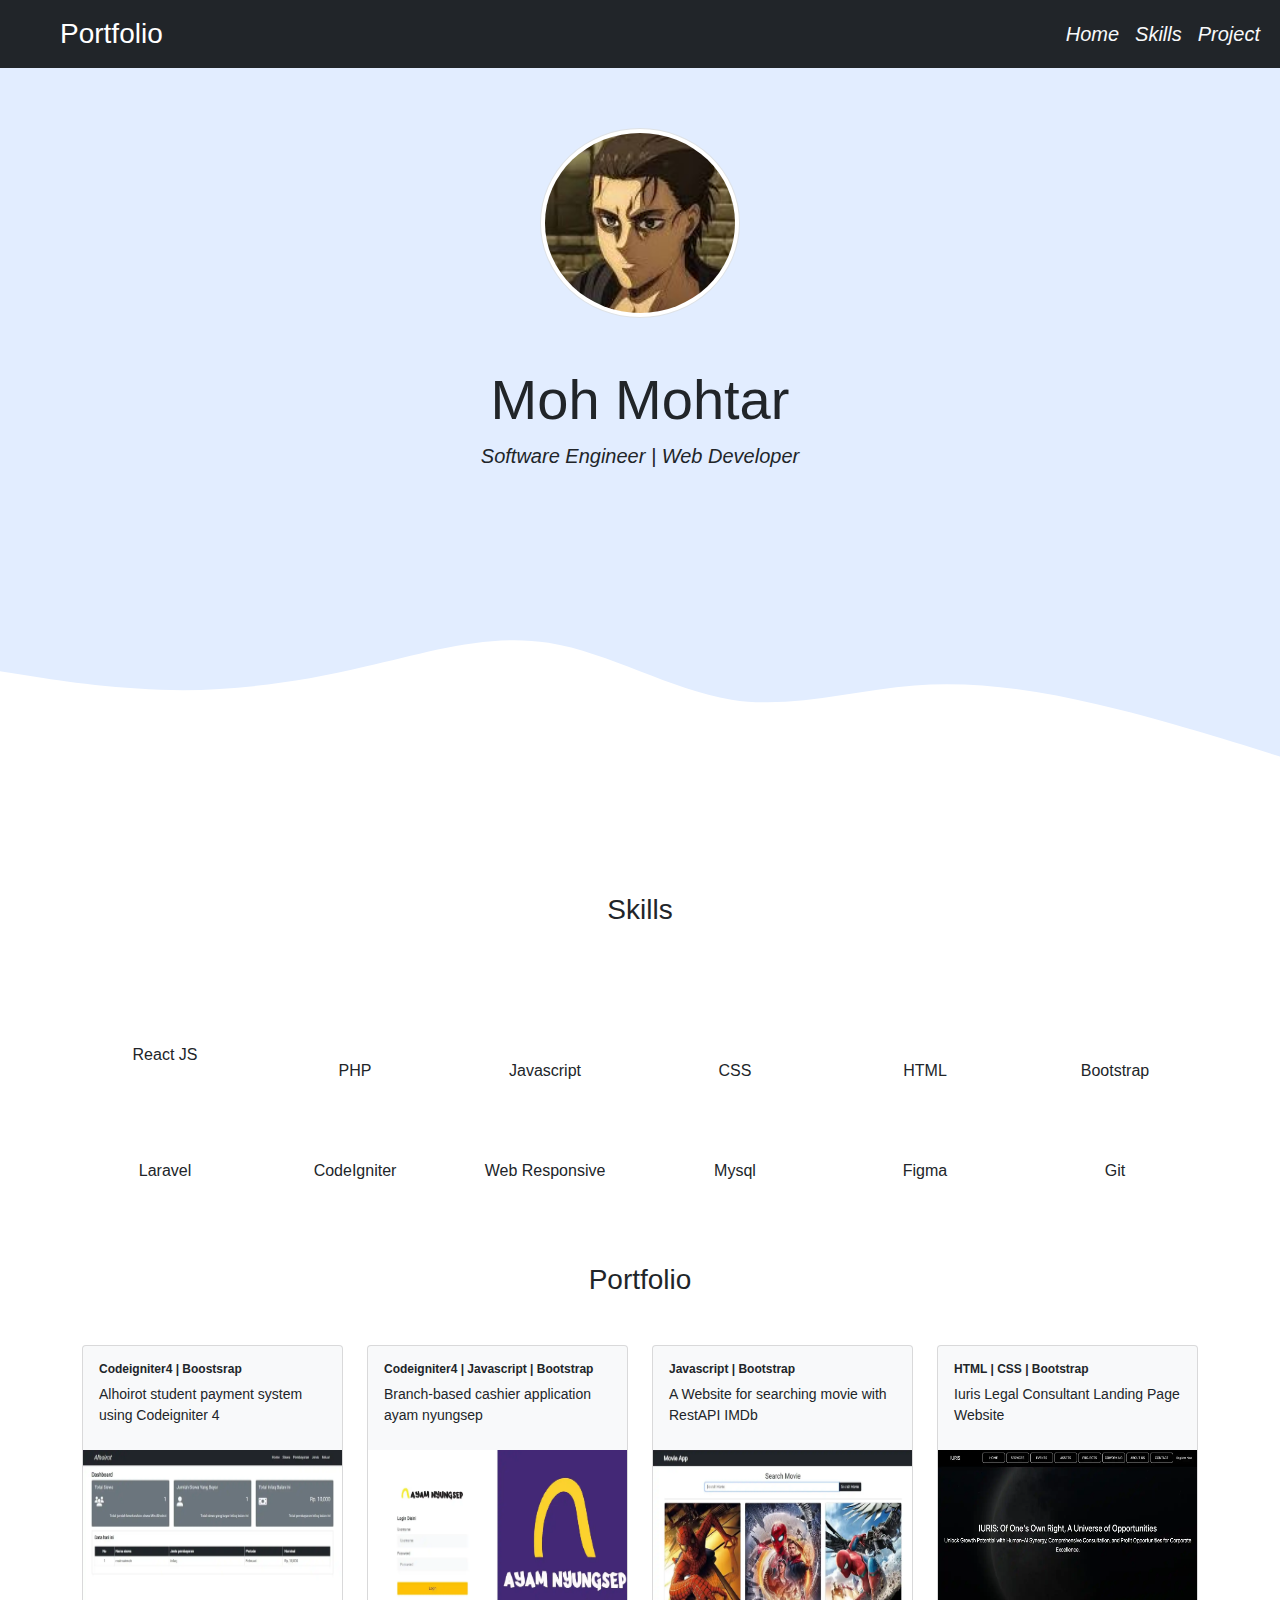
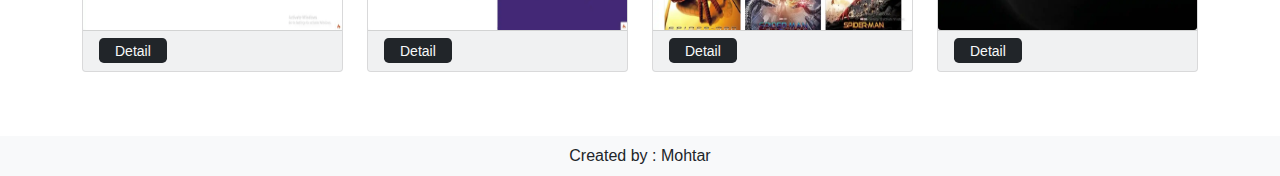
<file: index.html>
<!DOCTYPE html>
<html lang="en">
  <head>
    <!-- Required meta tags -->
    <meta 
      name="Portfolio" 
      content="Portofolio tersebut mencakup berbagai proyek yang telah saya kerjakan 
               secara mandiri di waktu luang saya.">
    <meta charset="utf-8" />
    <meta name="viewport" content="width=device-width, initial-scale=1" >

    <!-- Bootstrap CSS -->
    
    <link rel="stylesheet" href="https://cdnjs.cloudflare.com/ajax/libs/font-awesome/6.5.1/css/all.min.css" integrity="sha512-DTOQO9RWCH3ppGqcWaEA1BIZOC6xxalwEsw9c2QQeAIftl+Vegovlnee1c9QX4TctnWMn13TZye+giMm8e2LwA==" crossorigin="anonymous" referrerpolicy="no-referrer" />
    <link href="assets/bootstrap.min.css" rel="stylesheet" />
    <link rel="stylesheet" href="style.css" />
    <title>My Portfolio</title>
  </head>
  <body id="home">
    <!-- navbar -->
    <nav class="navbar navbar-expand-lg navbar-dark bg-dark fixed-top">
      <div class="container-fluid">
        <a class="navbar-brand" href="#home"><b class="text-navbar ms-lg-5 fs-3 fw-lighter">Portfolio</b></a>
        <button class="navbar-toggler" type="button" data-bs-toggle="collapse" data-bs-target="#navbarNavDropdown" aria-controls="navbarNavDropdown" aria-expanded="false" aria-label="Toggle navigation">
          <span class="navbar-toggler-icon"></span>
        </button>
        <div class="collapse navbar-collapse" id="navbarNavDropdown">
          <ul class="navbar-nav ms-auto fs-5 fw-light fst-italic">
            <li class="nav-item">
              <a class="nav-link text-light" aria-current="page" href="#home">Home</a>
            </li>
            <li class="nav-item">
              <a class="nav-link text-light" href="#skill">Skills</a>
            </li>
            <li class="nav-item">
              <a class="nav-link text-light" href="#project">Project</a>
            </li>
          </ul>
        </div>
      </div>
    </nav>
    <!-- akhir navbar -->
    <!-- jumbotron -->
    <section class="jumbotron text-center" id="home">
      <img src="profile/profile.JPG"  alt="Foto Profile Portfolio" width="200" class="rounded-circle img-thumbnail mt-5">
      <h2 class="display-4 fw-lighter mt-5">Moh Mohtar</h2>
      <p class="lead fst-italic">Software Engineer | Web Developer</p>
      <div class="d-flex flex-row justify-content-center">
        <a href="https://github.com/mhmohtar/" aria-label="github">
          <i class="fa-brands fa-github fs-3 text-dark"></i>
        </a>
        <a href="https://www.linkedin.com/in/mhmohtar/" aria-label="linkedin">
          <i class="fa-brands fa-linkedin px-3 fs-3 text-dark"></i>
        </a>
      </div>
      <svg xmlns="http://www.w3.org/2000/svg" viewBox="0 0 1440 320">
        <path
          fill="#ffff"
          fill-opacity="1"
          d="M0,160L34.3,165.3C68.6,171,137,181,206,181.3C274.3,181,343,171,411,154.7C480,139,549,117,617,128C685.7,139,754,181,823,192C891.4,203,960,181,1029,176C1097.1,171,1166,181,1234,197.3C1302.9,213,1371,235,1406,245.3L1440,256L1440,320L1405.7,320C1371.4,320,1303,320,1234,320C1165.7,320,1097,320,1029,320C960,320,891,320,823,320C754.3,320,686,320,617,320C548.6,320,480,320,411,320C342.9,320,274,320,206,320C137.1,320,69,320,34,320L0,320Z"
        ></path>
      </svg>
    </section>
    <!-- akhir jumbotron -->
    <!-- About Us -->
    <!-- <section id="about">
      <div class="container">
        <div class="row text-center mb-3">
          <div class="col">
            <h3>About Me</h3>
          </div>
        </div>
        <div class="row justify-content-center fs-5 text-center">
          <div class="col-md-4">
            <p>Lorem ipsum dolor sit amet consectetur adipisicing elit. Qui delectus dolor mollitia corrupti soluta distinctio repellendus molestias eveniet itaque illo.</p>
          </div>
          <div class="col-md-4">
            <p>Lorem ipsum dolor sit amet consectetur adipisicing elit. Assumenda voluptas, saepe ipsam eligendi fuga ex debitis sint ea natus accusamus maiores eveniet tempore inventore quasi.</p>
          </div>
        </div>
      </div>
    </section> -->
    <!-- Akhir About Us -->

    <!-- start skill -->
    <section class="skill" id="skill">
      <div class="container">
        <div class="row">
          <h3 class="text-center">Skills</h3>
        </div>
        <div class="row mt-5">
            <div class="col-lg-2 col-md-4 col-sm-6 col-xs-6 text-center">
              <i class="fa-brands fa-react fs-1 mt-3"></i><br>
              <label for="">React JS</label>
            </div>
            <div class="col-lg-2 col-md-4 col-sm-6 col-xs-6 mt-3 text-center">
              <i class="fa-brands fa-php fs-1"></i><br>
              <label for="">PHP</label>
            </div>
            <div class="col-lg-2 col-md-4 col-sm-6 col-xs-6 mt-3 text-center">
              <i class="fa-brands fa-js fs-1"></i><br>
              <label for="">Javascript</label>
            </div>
            <div class="col-lg-2 col-md-4 col-sm-6 col-xs-6 mt-3 text-center">
              <i class="fa-brands fa-css3 fs-1"></i><br>
              <label for="">CSS</label>
            </div>
            <div class="col-lg-2 col-md-4 col-sm-6 col-xs-6 mt-3 text-center">
              <i class="fa-brands fa-html5 fs-1"></i><br>
              <label for="">HTML</label>
            </div>
            <div class="col-lg-2 col-md-4 col-sm-6 col-xs-6 mt-3 text-center">
              <i class="fa-brands fa-bootstrap fs-1"></i><br>
              <label for="">Bootstrap</label>
            </div>
            <div class="col-lg-2 col-md-4 col-sm-6 col-xs-6 mt-3 text-center">
              <i class="fa-brands fa-laravel fs-1"></i><br>
              <label for="">Laravel</label>
            </div>
            <div class="col-lg-2 col-md-4 col-sm-6 col-xs-6 mt-3 text-center">
              <i class="fa-solid fa-code fs-1"></i><br>
              <label for="">CodeIgniter</label>
            </div>
            <div class="col-lg-2 col-md-4 col-sm-6 col-xs-6 mt-3 text-center">
              <i class="fa-solid fa-desktop fs-1"></i><br>
              <label for="">Web Responsive</label>
            </div>
            <div class="col-lg-2 col-md-4 col-sm-6 col-xs-6 mt-3 text-center">
              <i class="fa-solid fa-database fs-1"></i><br>
              <label for="">Mysql</label>
            </div>
            <div class="col-lg-2 col-md-4 col-sm-6 col-xs-6 mt-3 text-center">
              <i class="fa-brands fa-figma fs-1"></i><br>
              <label for="">Figma</label>
            </div>
            <div class="col-lg-2 col-md-4 col-sm-6 col-xs-6 mt-3 text-center">
              <i class="fa-brands fa-github fs-1"></i><br>
              <label for="">Git</label>
            </div>
        </div>
      </div>
    </section>
    <!-- end  skill -->

    <!-- Project -->
    <section id="project" class="mb-5">
      <div class="container">
        <div class="row text-center">
          <div class="col">
            <h3 class="mb-5">Portfolio</h3>
          </div>
        </div>
        <div class="row">
          <div class="col-lg-3 col-md-4 col-sm-6 col-12 mb-3">
            <div class="card bg-light">
              <div class="card-body">
                <h2 class="small title">Codeigniter4 | Boostsrap</h2>
                <p class="card-title title-project">Alhoirot student payment system using Codeigniter 4</p>
                <!-- <p class="card-text"><small class="text-muted">Last updated 3 mins ago</small></p> -->
              </div>
              <img src="img-project/project1.webp" class="card-img-bottom" alt="...">
              <div class="card-footer">
                <span class="bg-dark text-white rounded-3 px-3 py-1">
                  <a href="view/detail_pembayaran.html" class="text-light text-decoration-none detail">Detail</a></span>
              </div>
            </div>
          </div>
          <div class="col-lg-3 col-md-4 col-sm-6 col-12 mb-3">
            <div class="card bg-light">
              <div class="card-body">
                <h2 class="small title">Codeigniter4 | Javascript | Bootstrap </h2>
                <p class="card-title title-project">Branch-based cashier application ayam nyungsep</p>
                <!-- <p class="card-text"><small class="text-muted">Last updated 3 mins ago</small></p> -->
              </div>
              <img src="img-project/project2.webp" class="card-img-bottom" alt="...">
              <div class="card-footer">
                <span class="bg-dark text-light rounded-3 px-3 py-1">
                  <a href="view/detail_nyupsep.html" class="text-light text-decoration-none detail">Detail</a></span>
              </div>
            </div>
          </div>
          <div class="col-lg-3 col-md-4 col-sm-6 col-12 mb-3">
            <div class="card bg-light">
              <div class="card-body">
                <h2 class="small title">Javascript | Bootstrap</h2>
                <p class="card-title title-project">A Website for searching movie with RestAPI IMDb</p>
                <!-- <p class="card-text"><small class="text-muted">Last updated 3 mins ago</small></p> -->
              </div>
              <img src="img-project/project3.webp" class="card-img-bottom" alt="...">
              <div class="card-footer">
                <span class="bg-dark text-white rounded-3 px-3 py-1">
                  <a href="view/detail_film.html" class="text-light text-decoration-none detail">Detail</a>
                </span>
              </div>
            </div>
          </div>
          <div class="col-lg-3 col-md-4 col-sm-6 col-12 mb-3">
            <div class="card bg-light">
              <div class="card-body">
                <h2 class="small title">HTML | CSS | Bootstrap</h2>
                <p class="card-title title-project">Iuris Legal Consultant Landing Page Website</p>
                <!-- <p class="card-text"><small class="text-muted">Last updated 3 mins ago</small></p> -->
              </div>
              <img src="img-project/project4.webp" class="card-img-bottom" alt="...">
              <div class="card-footer">
                <span class="bg-dark text-white rounded-3 px-3 py-1">
                  <a href="view/detail_iuris.html" class="text-light text-decoration-none detail">Detail</a>
                </span>
              </div>
            </div>
          </div>
          
        </div>
      </div>
      
    </section>
   
    <!-- footer -->
    <nav class="navbar navbar-light bg-light">
      <div class="container-fluid justify-content-center">
        <a class="text-center text-decoration-none text-dark" href="#">Created by : Mohtar</a>
      </div>
    </nav>
    <!-- akhir footer -->
    <script src="assets/bundle.min.js"></script>
  </body>
</html>
</file>
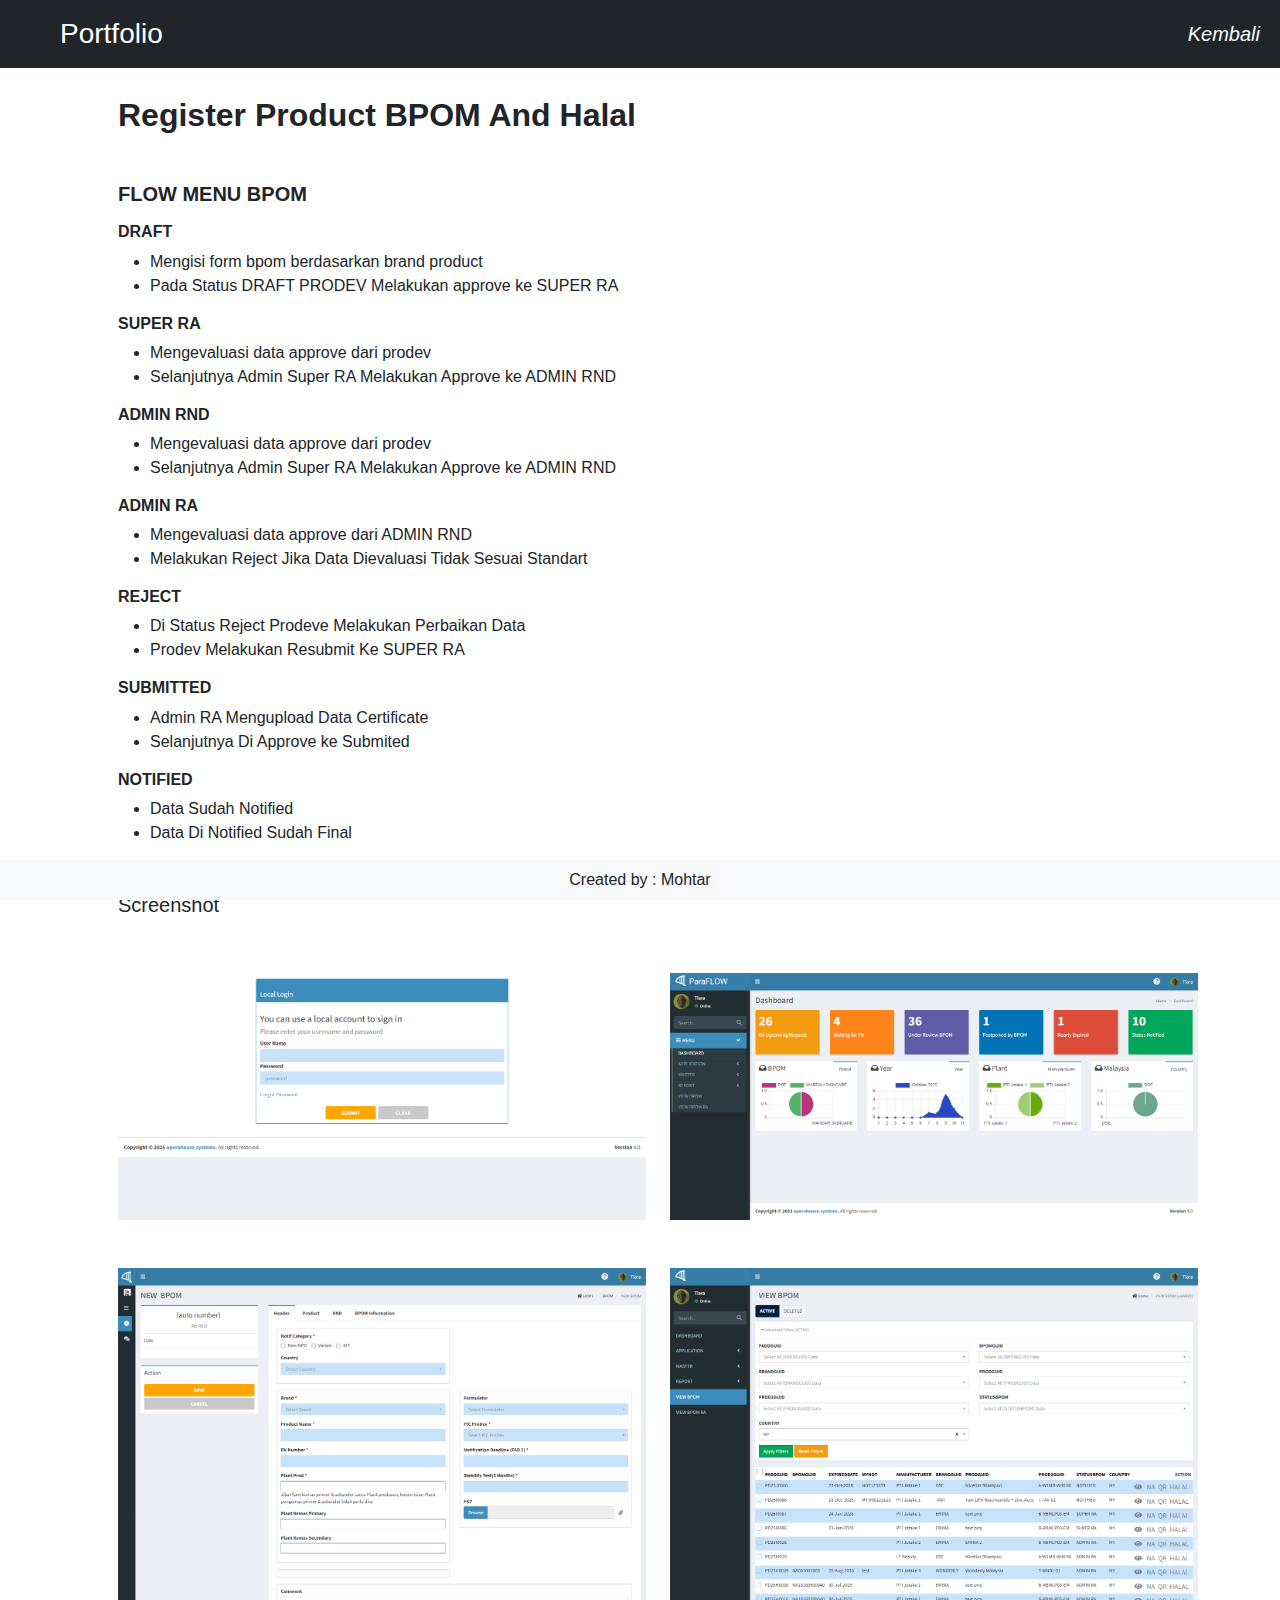
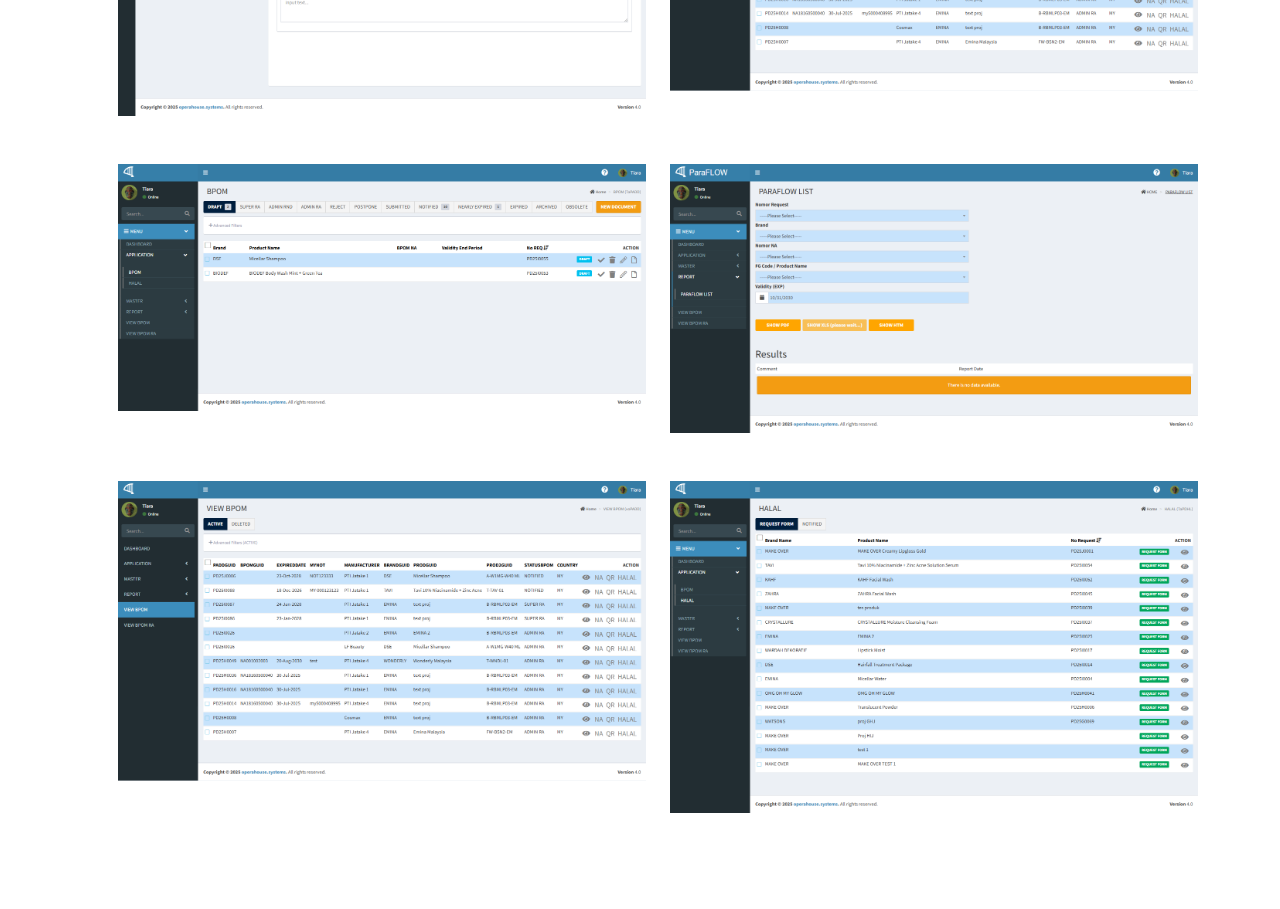
<file: view/detail_bpom.html>
<!doctype html>
<html lang="en">
  <head>
    <!-- Required meta tags -->
    <meta charset="utf-8" />
    <meta name="viewport" content="width=device-width, initial-scale=1" />

    <!-- Bootstrap CSS -->
    <link rel="stylesheet" href="https://cdnjs.cloudflare.com/ajax/libs/font-awesome/6.5.1/css/all.min.css" integrity="sha512-DTOQO9RWCH3ppGqcWaEA1BIZOC6xxalwEsw9c2QQeAIftl+Vegovlnee1c9QX4TctnWMn13TZye+giMm8e2LwA==" crossorigin="anonymous" referrerpolicy="no-referrer" />
    <link href="../assets/bootstrap.min.css" rel="stylesheet" />
    <link rel="stylesheet" href="../style.css" />
    <title>My Portfolio</title>
  </head>
  <body id="home">
    <!-- navbar -->
    <nav class="navbar navbar-expand-lg navbar-dark bg-dark fixed-top">
      <div class="container-fluid">
        <a class="navbar-brand" href="#home"><b class="text-navbar ms-lg-5 fs-3 fw-lighter">Portfolio</b></a>
        <button class="navbar-toggler" type="button" data-bs-toggle="collapse" data-bs-target="#navbarNavDropdown" aria-controls="navbarNavDropdown" aria-expanded="false" aria-label="Toggle navigation">
          <span class="navbar-toggler-icon"></span>
        </button>
        <div class="collapse navbar-collapse" id="navbarNavDropdown">
          <ul class="navbar-nav ms-auto fs-5 fw-light fst-italic">
            <li class="nav-item">
              <a class="nav-link text-light" aria-current="page" href="../index.html">Kembali</a>
            </li>
          </ul>
        </div>
      </div>
    </nav>
    <div class="container my-5">
        <div class="row pb-5">
            <div class="col-lg-12 ps-lg-5 ps-sm-0">
                <h2 class="fw-bolder mt-5">Register Product BPOM And Halal</h2>
                <h5 class="mt-5 fw-bold">FLOW MENU BPOM</h5>
                <!-- <ul>
                    <li>Mengisi form bpom berdasarkan brand product</li>
                    <li>Melakukan approve ke SUPER RA</li>
                </ul> -->
                <h6 class="mt-3 fw-bold">DRAFT</h6>
                <ul>
                    <li>Mengisi form bpom berdasarkan brand product</li>
                    <li>Pada Status DRAFT PRODEV Melakukan approve ke SUPER RA</li>
                </ul>
                <h6 class="mt-3 fw-bold">SUPER RA</h6>
                <ul>
                    <li>Mengevaluasi data approve dari prodev</li>
                    <li>Selanjutnya Admin Super RA Melakukan Approve ke ADMIN RND</li>
                </ul>
                <h6 class="mt-3 fw-bold">ADMIN RND</h6>
                <ul>
                    <li>Mengevaluasi data approve dari prodev</li>
                    <li>Selanjutnya Admin Super RA Melakukan Approve ke ADMIN RND</li>
                </ul>
                <h6 class="mt-3 fw-bold">ADMIN RA</h6>
                <ul>
                    <li>Mengevaluasi data approve dari ADMIN RND</li>
                    <li>Melakukan Reject Jika Data Dievaluasi Tidak Sesuai Standart</li>
                </ul>
                <h6 class="mt-3 fw-bold">REJECT</h6>
                <ul>
                    <li>Di Status Reject Prodeve Melakukan Perbaikan Data</li>
                    <li>Prodev Melakukan Resubmit Ke SUPER RA </li>
                </ul>
                <h6 class="mt-3 fw-bold">SUBMITTED</h6>
                <ul>
                    <li>Admin RA Mengupload Data Certificate</li>
                    <li>Selanjutnya Di Approve ke Submited </li>
                </ul>
                <h6 class="mt-3 fw-bold">NOTIFIED</h6>
                <ul>
                    <li>Data Sudah Notified</li>
                    <li>Data Di Notified Sudah Final </li>
                </ul>
                <!-- <h5 class="mt-3 fw-bold">login</h5>
                <ul>
                    <li>username : superadmin</li>
                    <li>password : pass#0300</li>
                </ul> -->
                <!-- <h5 class="mt-3 fw-bold">Link projek</h5>
                <a href="https://mhappkasir.000webhostapp.com/" class="text-decoration-none">klik website</a> -->
                <h5 class="mt-5">Screenshot</h5>
                <div class="row">
                    <div class="col-lg-6 col-md-6 col-sm-6 col-12 pt-lg-5 pt-sm-3">
                        <img src="../img-project/assets/login.png" class="img-fluid" alt="...">
                    </div>
                    <div class="col-lg-6 col-md-6 col-sm-6 col-12 pt-lg-5 pt-sm-3">
                        <img src="../img-project/assets/dashboard.png" class="img-fluid" alt="...">
                    </div>
                    <div class="col-lg-6 col-md-6 col-sm-6 col-12 pt-lg-5 pt-sm-3">
                        <img src="../img-project/assets/form-bpom.png" class="img-fluid" alt="...">
                    </div>
                    <div class="col-lg-6 col-md-6 col-sm-6 col-12 pt-lg-5 pt-sm-3">
                        <img src="../img-project/assets/cari-data-bpom.png" class="img-fluid" alt="...">
                    </div>
                    <div class="col-lg-6 col-md-6 col-sm-6 col-12 pt-lg-5 pt-sm-3">
                        <img src="../img-project/assets/bpom.png" class="img-fluid" alt="...">
                    </div>
                    
                    <div class="col-lg-6 col-md-6 col-sm-6 col-12 pt-lg-5 pt-sm-3">
                        <img src="../img-project/assets/report.png" class="img-fluid" alt="...">
                    </div>
                    <div class="col-lg-6 col-md-6 col-sm-6 col-12 pt-lg-5 pt-sm-3">
                        <img src="../img-project/assets/data-bpom.png" class="img-fluid" alt="...">
                    </div>
                    <div class="col-lg-6 col-md-6 col-sm-6 col-12 pt-lg-5 pt-sm-3">
                        <img src="../img-project/assets/halal.png" class="img-fluid" alt="...">
                    </div>
                </div>
            </div>
        </div>
    </div>
    <!-- footer -->
    <nav class="navbar fixed-bottom navbar-light bg-light">
        <div class="container-fluid justify-content-center">
          <a class="text-center text-decoration-none text-dark" href="#">Created by : Mohtar</a>
        </div>
      </nav>
      <!-- akhir footer -->
      <script src="../assets/bundle.min.js"></script>

  </body>
</html>
</file>
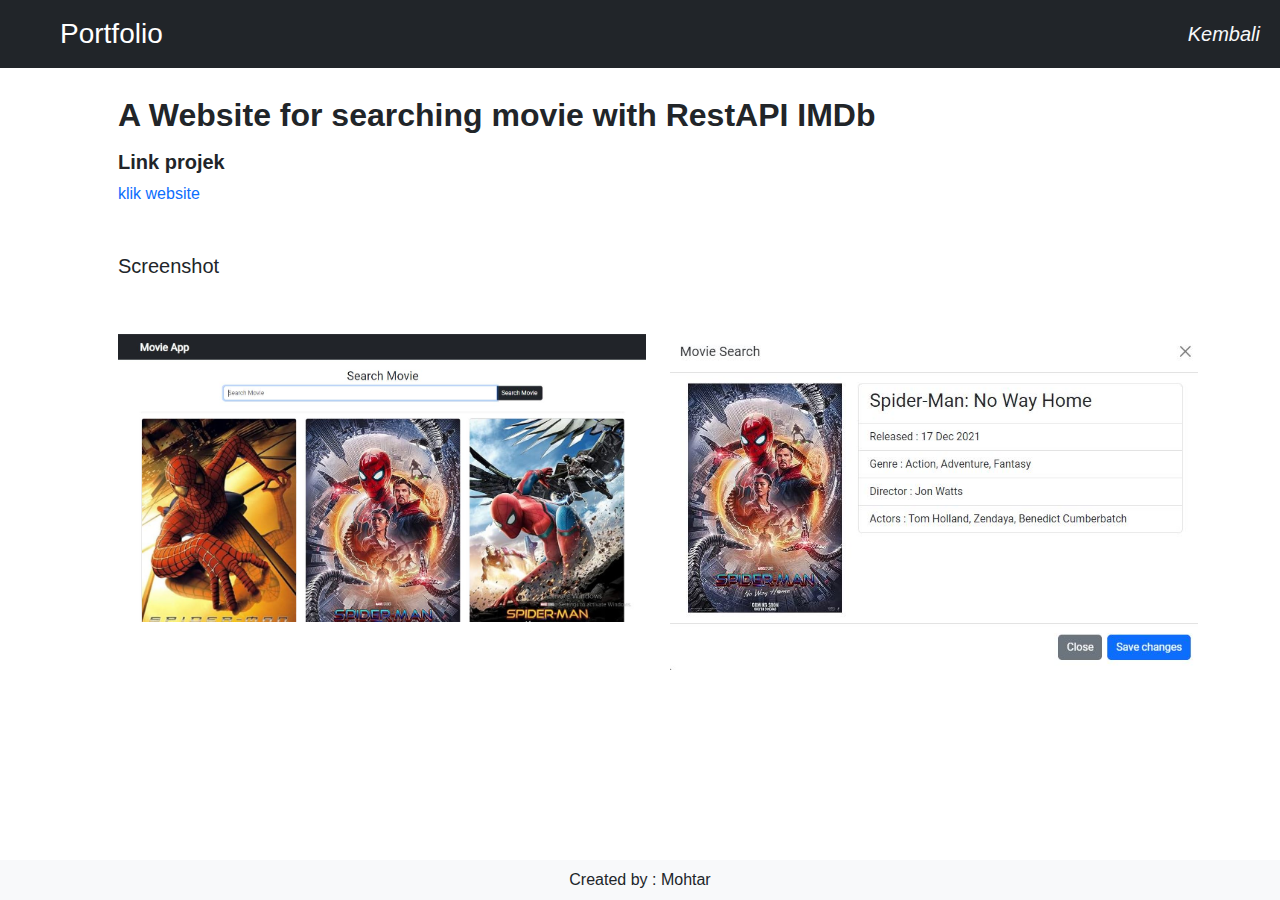
<file: view/detail_film.html>
<!doctype html>
<html lang="en">
  <head>
    <!-- Required meta tags -->
    <meta charset="utf-8" />
    <meta name="viewport" content="width=device-width, initial-scale=1" />

    <!-- Bootstrap CSS -->
    <link rel="stylesheet" href="https://cdnjs.cloudflare.com/ajax/libs/font-awesome/6.5.1/css/all.min.css" integrity="sha512-DTOQO9RWCH3ppGqcWaEA1BIZOC6xxalwEsw9c2QQeAIftl+Vegovlnee1c9QX4TctnWMn13TZye+giMm8e2LwA==" crossorigin="anonymous" referrerpolicy="no-referrer" />
    <link href="../assets/bootstrap.min.css" rel="stylesheet" />
    <link rel="stylesheet" href="../style.css" />
    <title>My Portfolio</title>
  </head>
  <body id="home">
    <!-- navbar -->
    <nav class="navbar navbar-expand-lg navbar-dark bg-dark fixed-top">
      <div class="container-fluid">
        <a class="navbar-brand" href="#home"><b class="text-navbar ms-lg-5 fs-3 fw-lighter">Portfolio</b></a>
        <button class="navbar-toggler" type="button" data-bs-toggle="collapse" data-bs-target="#navbarNavDropdown" aria-controls="navbarNavDropdown" aria-expanded="false" aria-label="Toggle navigation">
          <span class="navbar-toggler-icon"></span>
        </button>
        <div class="collapse navbar-collapse" id="navbarNavDropdown">
          <ul class="navbar-nav ms-auto fs-5 fw-light fst-italic">
            <li class="nav-item">
              <a class="nav-link text-light" aria-current="page" href="../index.html">Kembali</a>
            </li>
          </ul>
        </div>
      </div>
    </nav>
    <div class="container my-5">
        <div class="row">
            <!-- <h2 class="mt-5">Detail projek</h2> -->
            <!-- <div class="col-lg-5">
                <div id="carouselExampleIndicators" class="carousel slide" data-bs-ride="carousel">
                    <div class="carousel-indicators">
                      <button type="button" data-bs-target="#carouselExampleIndicators" data-bs-slide-to="0" class="active" aria-current="true" aria-label="Slide 1"></button>
                      <button type="button" data-bs-target="#carouselExampleIndicators" data-bs-slide-to="1" aria-label="Slide 2"></button>
                      <button type="button" data-bs-target="#carouselExampleIndicators" data-bs-slide-to="2" aria-label="Slide 3"></button>
                      <button type="button" data-bs-target="#carouselExampleIndicators" data-bs-slide-to="3" aria-label="Slide 4"></button>
                      <button type="button" data-bs-target="#carouselExampleIndicators" data-bs-slide-to="4" aria-label="Slide 5"></button>
                    </div>
                    <div class="carousel-inner">
                      <div class="carousel-item active">
                        <img src="../img-project/nyungsep1.JPG" class="d-block w-100" alt="...">
                      </div>
                      <div class="carousel-item">
                        <img src="../img-project/nyungsep4.JPG" class="d-block w-100" alt="...">
                      </div>
                      <div class="carousel-item">
                        <img src="../img-project/nyungsep2.JPG" class="d-block w-100" alt="...">
                      </div>
                      <div class="carousel-item">
                        <img src="../img-project/nyungsep3.JPG" class="d-block w-100" alt="...">
                      </div>
                      <div class="carousel-item">
                        <img src="../img-project/nyungsep5.JPG" class="d-block w-100" alt="...">
                      </div>
                    </div>
                    <button class="carousel-control-prev" type="button" data-bs-target="#carouselExampleIndicators" data-bs-slide="prev">
                      <span class="carousel-control-prev-icon" aria-hidden="true"></span>
                      <span class="visually-hidden">Previous</span>
                    </button>
                    <button class="carousel-control-next" type="button" data-bs-target="#carouselExampleIndicators" data-bs-slide="next">
                      <span class="carousel-control-next-icon" aria-hidden="true"></span>
                      <span class="visually-hidden">Next</span>
                    </button>
                  </div>
            </div> -->
            <div class="col-lg-12 ps-lg-5 ps-sm-0">
                <h2 class="fw-bolder mt-5">A Website for searching movie with RestAPI IMDb</h2>
                <h5 class="mt-3 fw-bold">Link projek</h5>
                <a href="https://sitemovie-with-api.netlify.app/" class="text-decoration-none">klik website</a>
                <h5 class="mt-5">Screenshot</h5>
                <div class="row">
                    <div class="col-lg-6 pt-lg-5 pt-sm-0">
                        <img src="../img-project/movie1.JPG" class="img-fluid" alt="...">
                    </div>
                    <div class="col-lg-6 pt-lg-5 pt-sm-0">
                        <img src="../img-project/movie2.JPG" class="img-fluid" alt="...">
                    </div>
                </div>
            </div>
        </div>
    </div>
    <nav class="navbar fixed-bottom navbar-light bg-light">
      <div class="container-fluid justify-content-center">
        <a class="text-center text-decoration-none text-dark" href="#">Created by : Mohtar</a>
      </div>
    </nav>
    <script src="../assets/bundle.min.js"></script>

  </body>
</html>
</file>
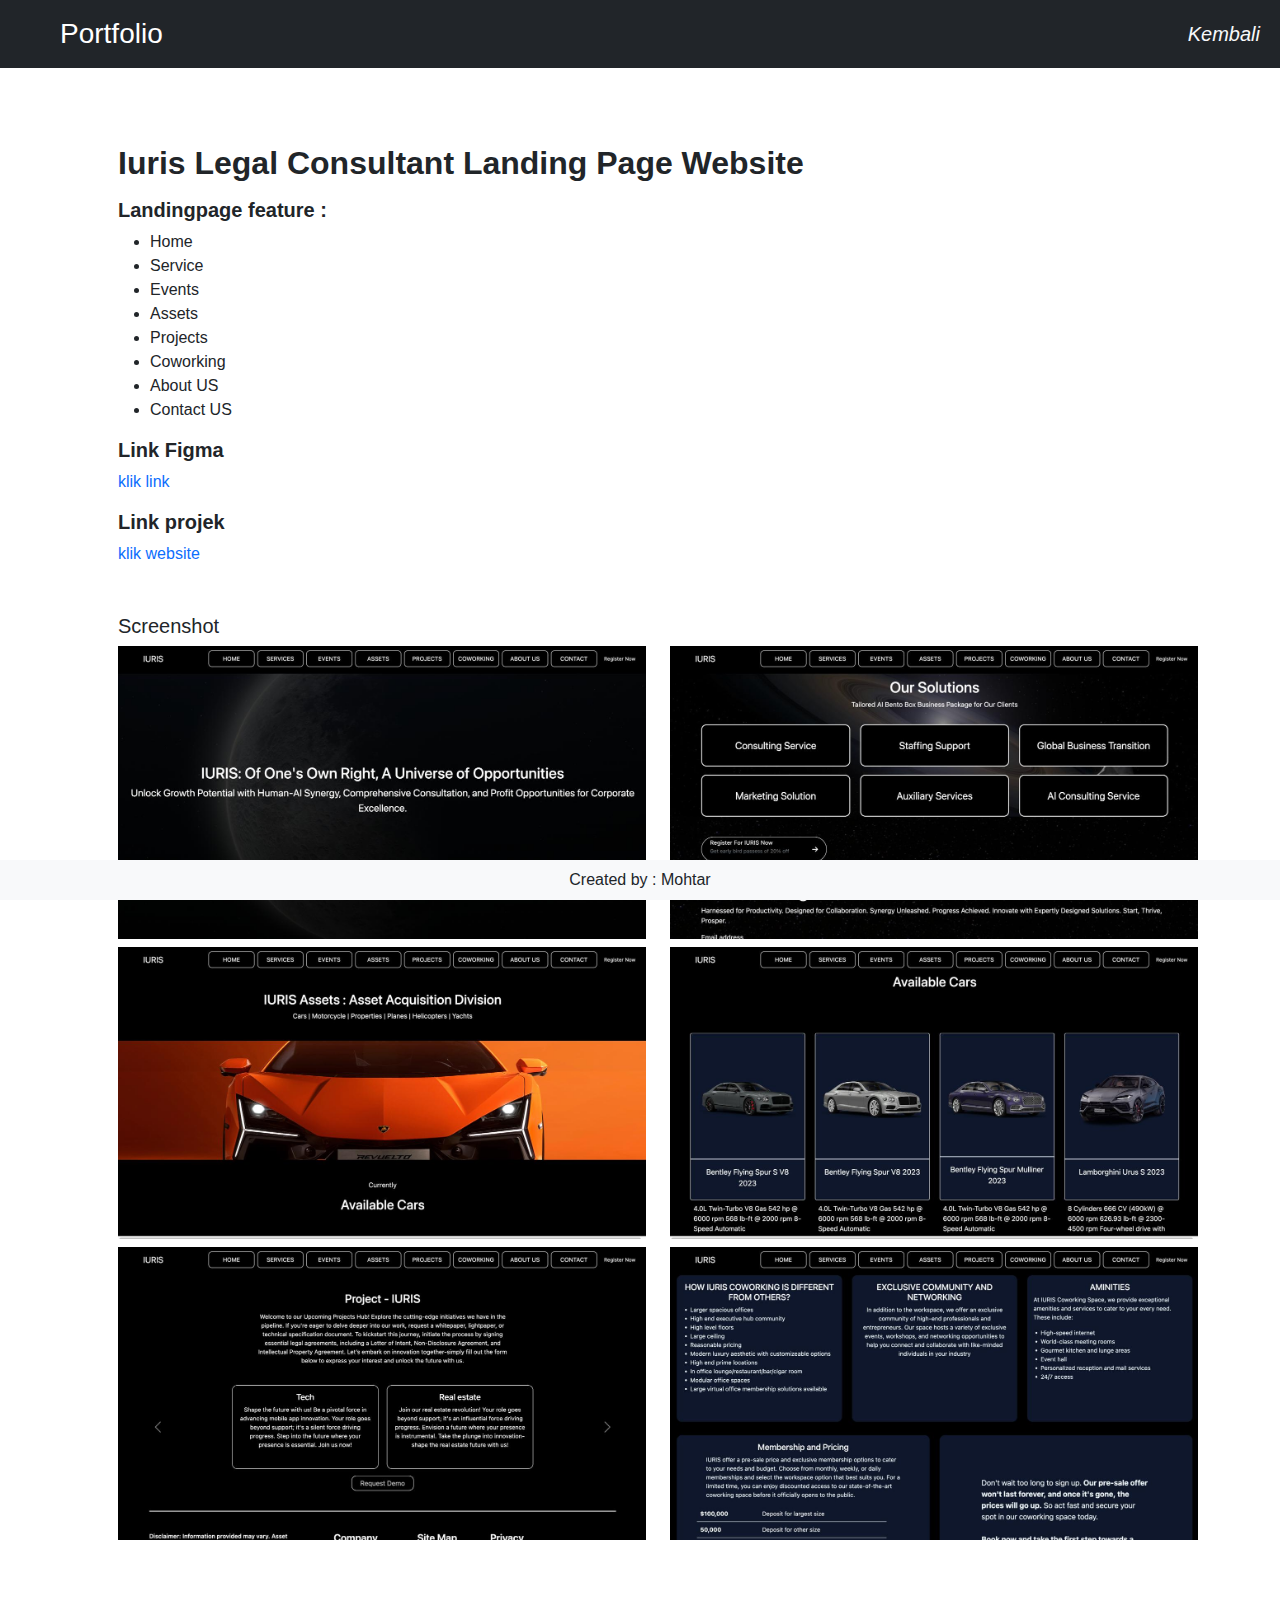
<file: view/detail_iuris.html>
<!doctype html>
<html lang="en">
    <head>
        <!-- Required meta tags -->
        <meta charset="utf-8" />
        <meta name="viewport" content="width=device-width, initial-scale=1" />
    
        <!-- Bootstrap CSS -->
        <link rel="stylesheet" href="https://cdnjs.cloudflare.com/ajax/libs/font-awesome/6.5.1/css/all.min.css" integrity="sha512-DTOQO9RWCH3ppGqcWaEA1BIZOC6xxalwEsw9c2QQeAIftl+Vegovlnee1c9QX4TctnWMn13TZye+giMm8e2LwA==" crossorigin="anonymous" referrerpolicy="no-referrer" />
        <link href="../assets/bootstrap.min.css" rel="stylesheet" />
        <link rel="stylesheet" href="../style.css" />
        <title>My Portfolio</title>
      </head>
      <body id="home">
        <!-- navbar -->
        <nav class="navbar navbar-expand-lg navbar-dark bg-dark fixed-top">
          <div class="container-fluid">
            <a class="navbar-brand" href="#home"><b class="text-navbar ms-lg-5 fs-3 fw-lighter">Portfolio</b></a>
            <button class="navbar-toggler" type="button" data-bs-toggle="collapse" data-bs-target="#navbarNavDropdown" aria-controls="navbarNavDropdown" aria-expanded="false" aria-label="Toggle navigation">
              <span class="navbar-toggler-icon"></span>
            </button>
            <div class="collapse navbar-collapse" id="navbarNavDropdown">
              <ul class="navbar-nav ms-auto fs-5 fw-light fst-italic">
                <li class="nav-item">
                  <a class="nav-link text-light" aria-current="page" href="../index.html">Kembali</a>
                </li>
              </ul>
            </div>
          </div>
        </nav>
    <div class="container my-5 py-5">
        <div class="row">
            <div class="col-lg-12 ps-lg-5 ps-sm-0">
                <h2 class="fw-bolder mt-5">Iuris Legal Consultant Landing Page Website</h2>
                <h5 class="mt-3 fw-bold">Landingpage feature :</h5>
                <ul>
                    <li>Home</li>
                    <li>Service</li>
                    <li>Events</li>
                    <li>Assets</li>
                    <li>Projects</li>
                    <li>Coworking</li>
                    <li>About US</li>
                    <li>Contact US</li>
                </ul>
                <h5 class="mt-3 fw-bold">Link Figma</h5>
                <a href="https://www.figma.com/file/KutrNoUJwFFloOTLM2Ln3a?embed_host=share&kind=file&t=HnzJeXiQXFwloI28-1&viewer=1" class="text-decoration-none">klik link</a>
                <h5 class="mt-3 fw-bold">Link projek</h5>
                <a href="https://mhmohtar.github.io/iuris/" class="text-decoration-none">klik website</a>
                <h5 class="mt-5">Screenshot</h5>
                <div class="row">
                    <div class="col-lg-6 col-md-4 col-sm-6 col-12">
                        <img src="../img-project/iuris1.jpg" class="img-fluid pb-2" alt="...">
                    </div>
                    <div class="col-lg-6 col-md-4 col-sm-6 col-12">
                        <img src="../img-project/iuris2.jpg" class="img-fluid pb-2" alt="...">
                    </div>
                    <div class="col-lg-6 col-md-4 col-sm-6 col-12">
                        <img src="../img-project/iuris3.jpg" class="img-fluid pb-2" alt="...">
                    </div>
                    <div class="col-lg-6 col-md-4 col-sm-6 col-12">
                        <img src="../img-project/iuris4.jpg" class="img-fluid pb-2" alt="...">
                    </div>
                    <div class="col-lg-6 col-md-4 col-sm-6 col-12">
                        <img src="../img-project/iuris5.jpg" class="img-fluid pb-2" alt="...">
                    </div>
                    <div class="col-lg-6 col-md-4 col-sm-6 col-12">
                        <img src="../img-project/iuris6.jpg" class="img-fluid pb-2" alt="...">
                    </div>
                </div>
            </div>
        </div>
    </div>
    <nav class="navbar fixed-bottom navbar-light bg-light">
        <div class="container-fluid justify-content-center">
            <a class="text-center text-decoration-none text-dark" href="#">Created by : Mohtar</a>
        </div>
    </nav>
    <script src="../assets/bundle.min.js"></script>

  </body>
</html>
</file>
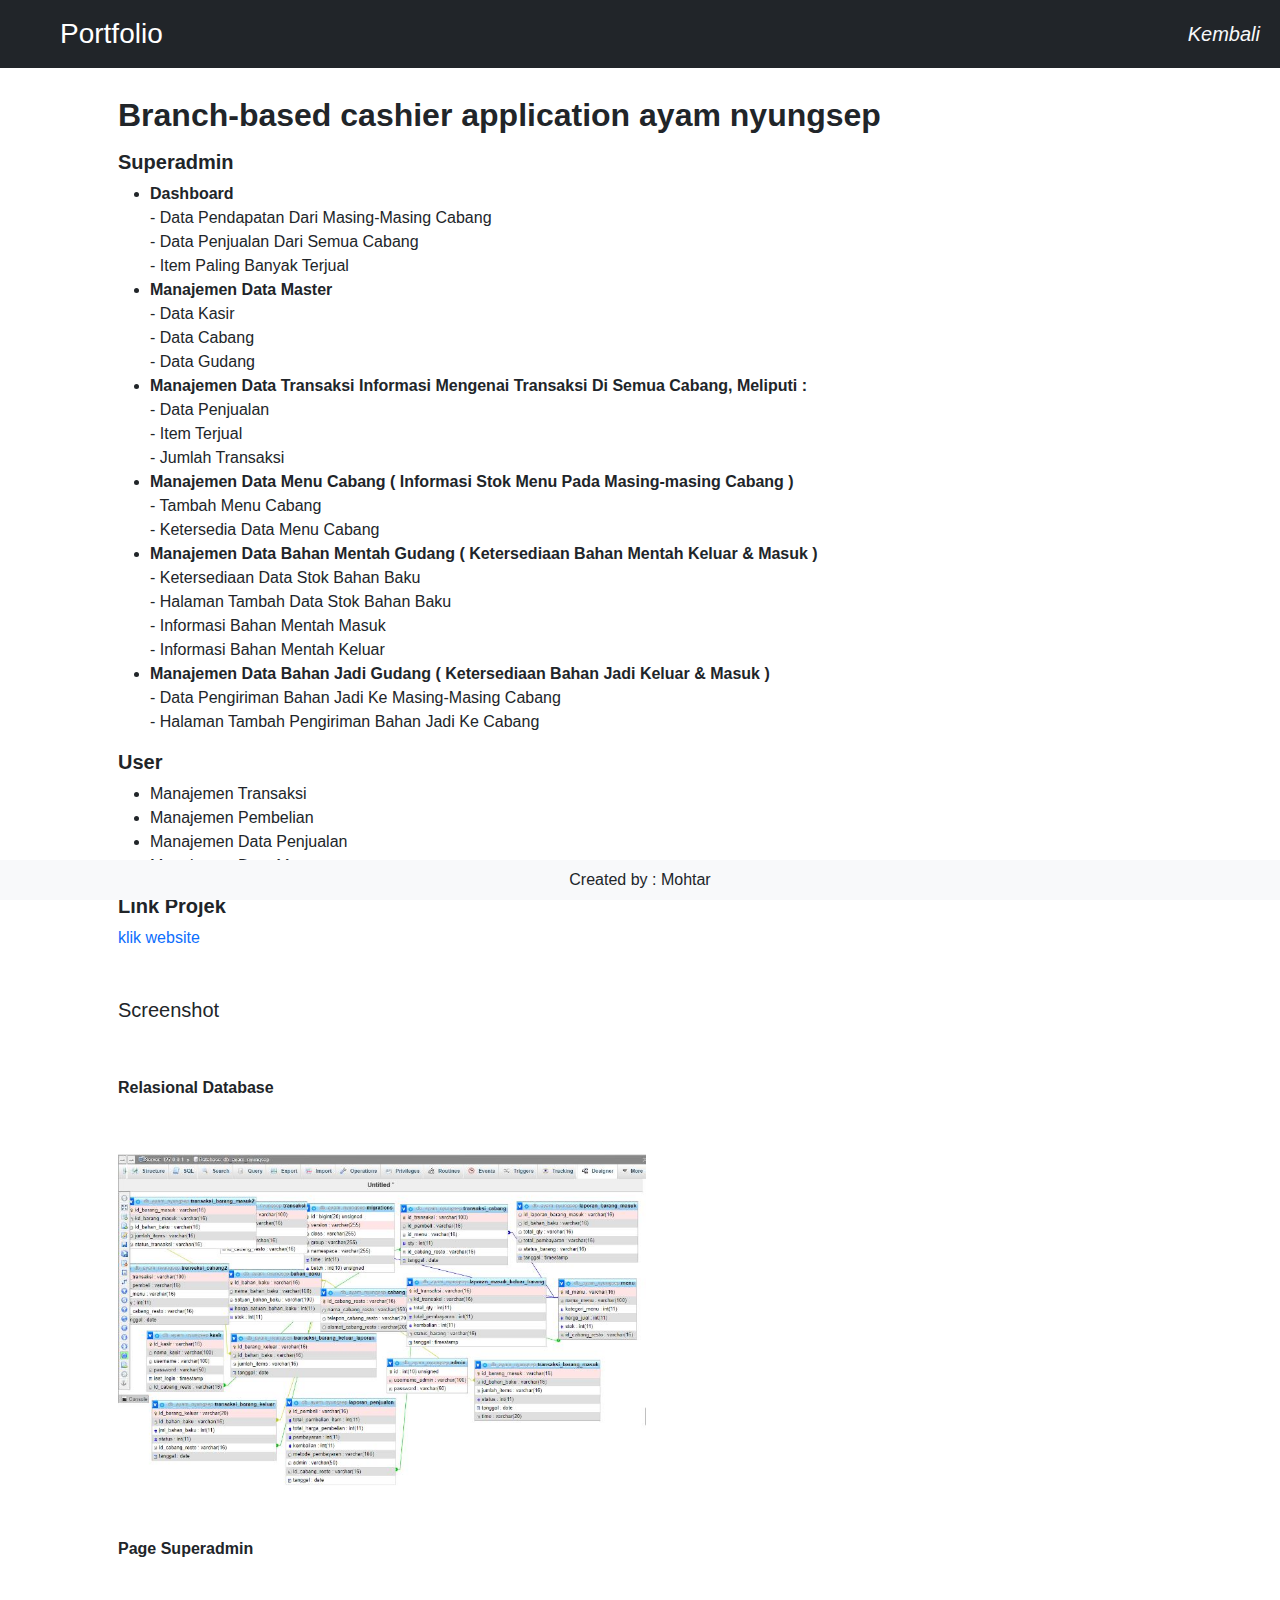
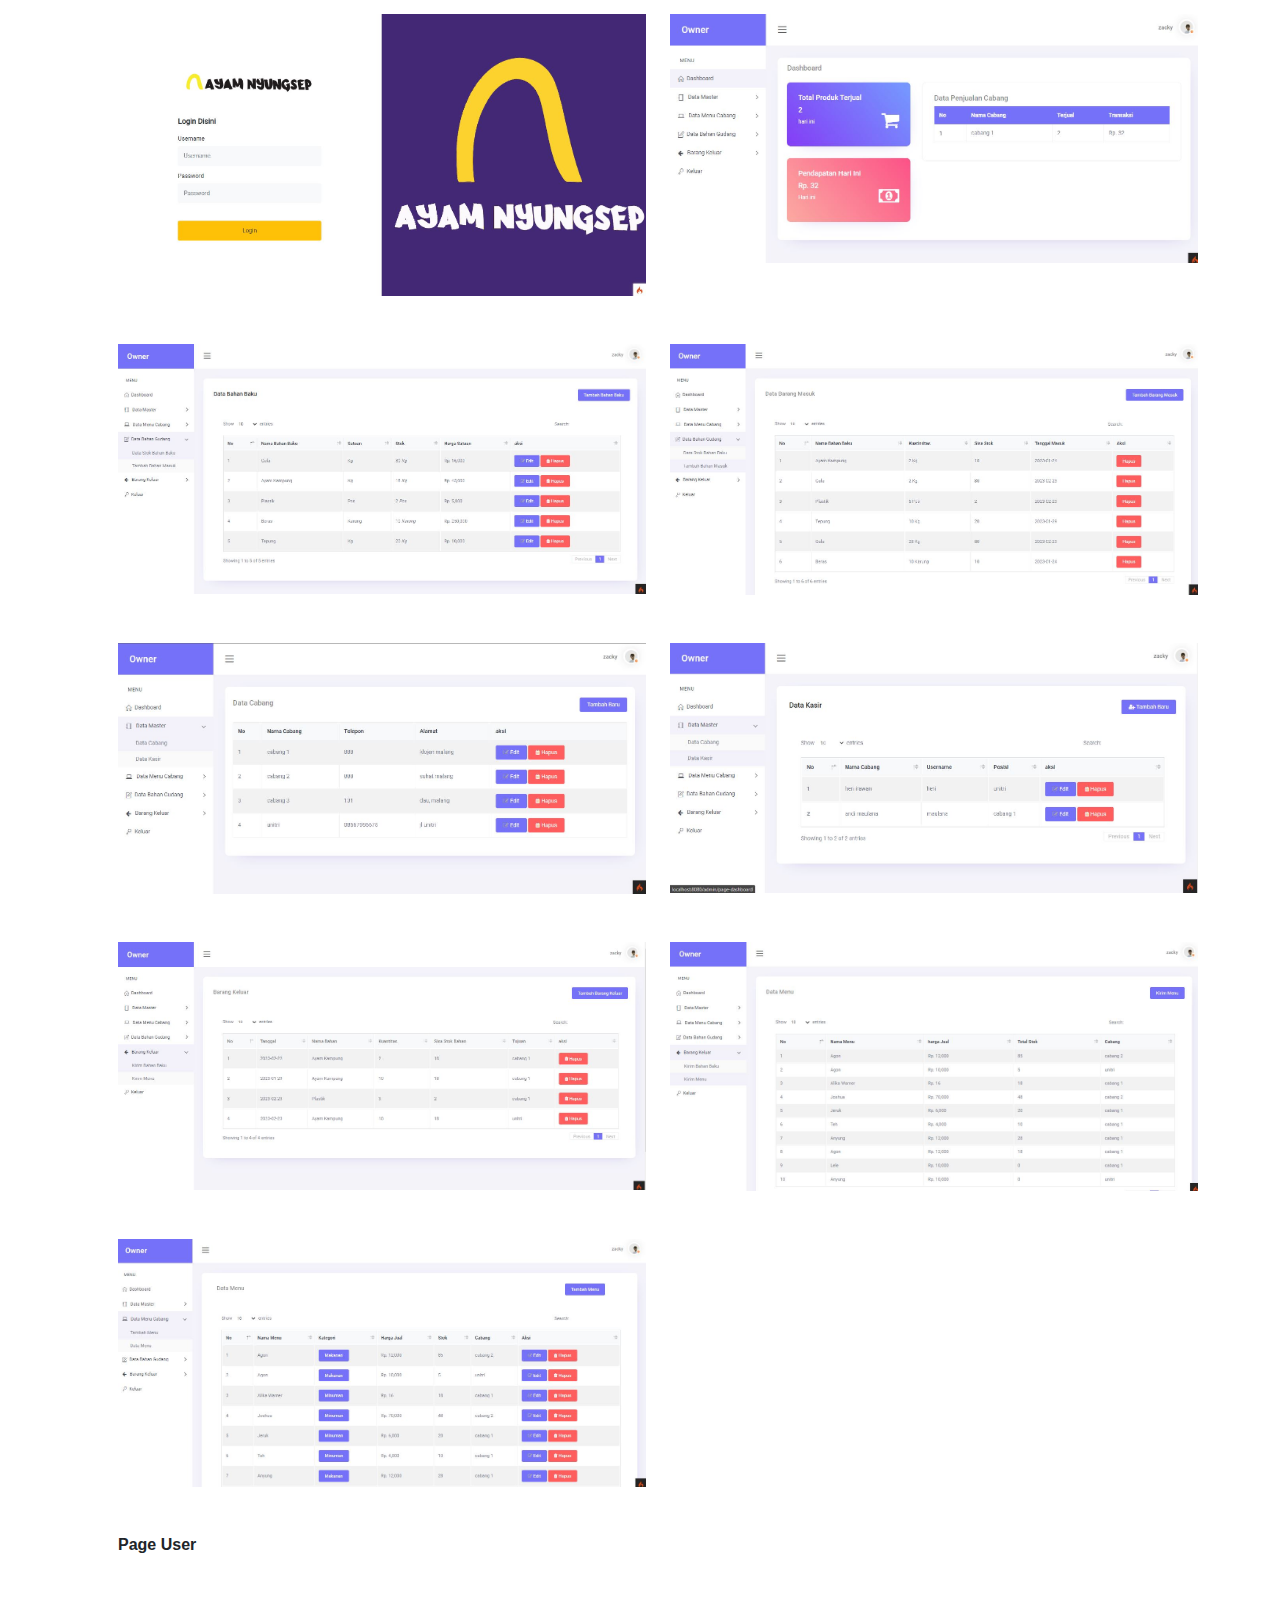
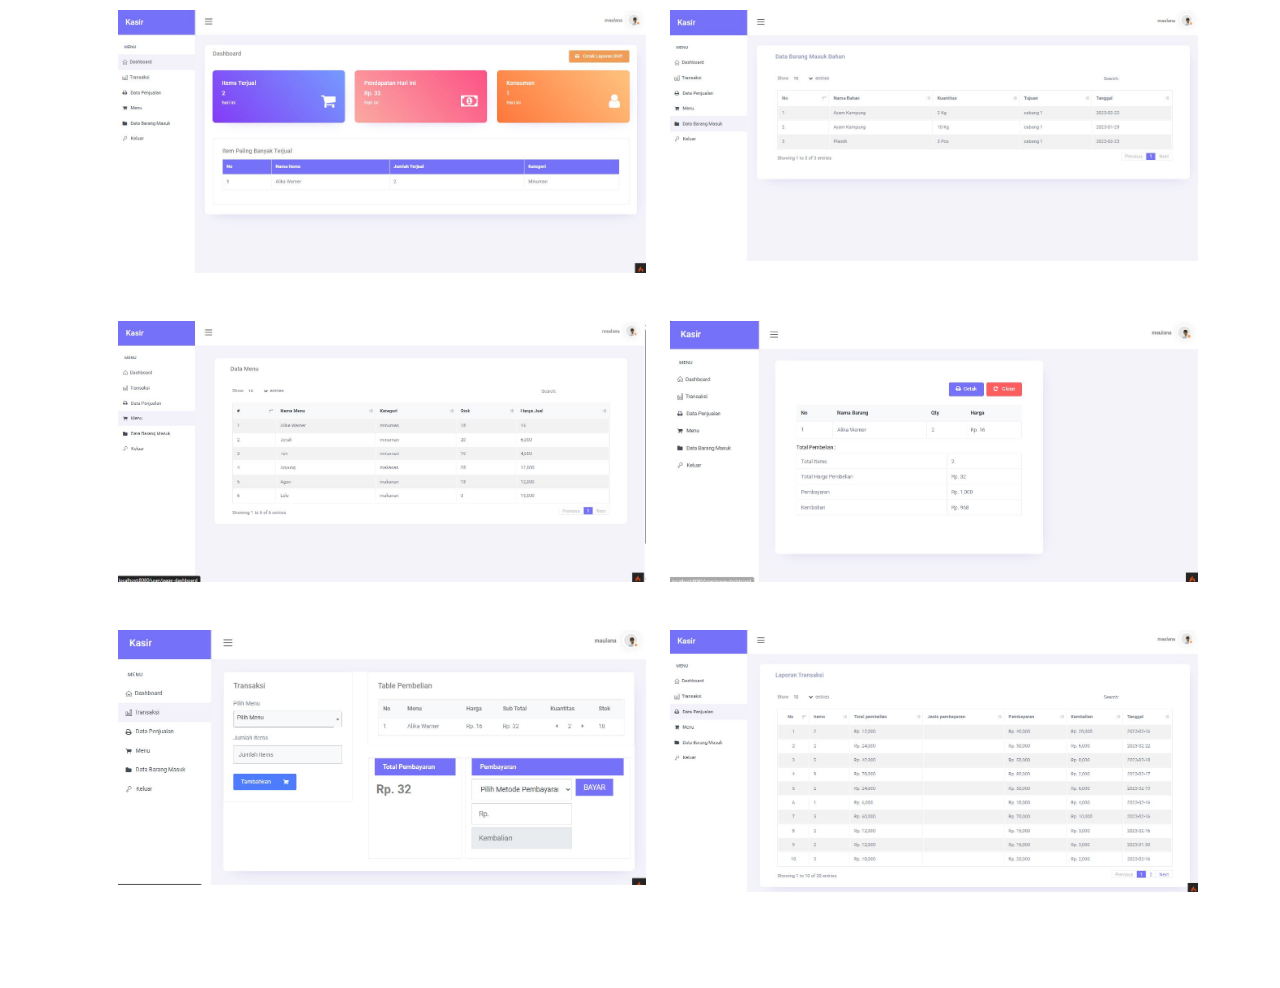
<file: view/detail_nyupsep.html>
<!doctype html>
<html lang="en">
    <head>
        <!-- Required meta tags -->
        <meta charset="utf-8" />
        <meta name="viewport" content="width=device-width, initial-scale=1" />
    
        <!-- Bootstrap CSS -->
        <link rel="stylesheet" href="https://cdnjs.cloudflare.com/ajax/libs/font-awesome/6.5.1/css/all.min.css" integrity="sha512-DTOQO9RWCH3ppGqcWaEA1BIZOC6xxalwEsw9c2QQeAIftl+Vegovlnee1c9QX4TctnWMn13TZye+giMm8e2LwA==" crossorigin="anonymous" referrerpolicy="no-referrer" />
        <link href="../assets/bootstrap.min.css" rel="stylesheet" />
        <link rel="stylesheet" href="../style.css" />
        <title>My Portfolio</title>
      </head>
      <body id="home">
        <!-- navbar -->
        <nav class="navbar navbar-expand-lg navbar-dark bg-dark fixed-top">
          <div class="container-fluid">
            <a class="navbar-brand" href="#home"><b class="text-navbar ms-lg-5 fs-3 fw-lighter">Portfolio</b></a>
            <button class="navbar-toggler" type="button" data-bs-toggle="collapse" data-bs-target="#navbarNavDropdown" aria-controls="navbarNavDropdown" aria-expanded="false" aria-label="Toggle navigation">
              <span class="navbar-toggler-icon"></span>
            </button>
            <div class="collapse navbar-collapse" id="navbarNavDropdown">
              <ul class="navbar-nav ms-auto fs-5 fw-light fst-italic">
                <li class="nav-item">
                  <a class="nav-link text-light" aria-current="page" href="../index.html">Kembali</a>
                </li>
              </ul>
            </div>
          </div>
        </nav>
    <div class="container my-5">
        <div class="row">
            <div class="col-lg-12 ps-lg-5 ps-sm-0">
                <h2 class="fw-bolder mt-5">Branch-based cashier application ayam nyungsep</h2>
                <h5 class="mt-3 fw-bold">Superadmin</h5>
                <ul>
                    <li class="fw-bold">Dashboard</li>
                    - Data Pendapatan Dari Masing-Masing Cabang <br>
                    - Data Penjualan Dari Semua Cabang <br>
                    - Item Paling Banyak Terjual
                    <li class="fw-bold">Manajemen Data Master</li>
                    - Data Kasir <br>
                    - Data Cabang <br>
                    - Data Gudang
                    <li class="fw-bold">Manajemen Data Transaksi Informasi Mengenai Transaksi Di Semua Cabang, Meliputi : </li>
                    - Data Penjualan <br>
                    - Item Terjual <br>
                    - Jumlah Transaksi 
                    <li class="fw-bold">Manajemen Data Menu Cabang ( Informasi Stok Menu Pada Masing-masing Cabang )</li>
                    - Tambah Menu Cabang <br>
                    - Ketersedia Data Menu Cabang <br>
                    <li class="fw-bold">Manajemen Data Bahan Mentah Gudang ( Ketersediaan Bahan Mentah Keluar & Masuk )</li>
                    - Ketersediaan Data Stok Bahan Baku <br>
                    - Halaman Tambah Data Stok Bahan Baku <br>
                    - Informasi Bahan Mentah Masuk <br>
                    - Informasi Bahan Mentah Keluar <br>
                    <li class="fw-bold">Manajemen Data Bahan Jadi Gudang ( Ketersediaan Bahan Jadi Keluar & Masuk )</li>
                    - Data Pengiriman Bahan Jadi Ke Masing-Masing Cabang <br>
                    - Halaman Tambah Pengiriman Bahan Jadi Ke Cabang<br>
                </ul>
                <h5 class="mt-3 fw-bold">User </h5>
                <ul>
                    <li>Manajemen Transaksi</li>
                    <li>Manajemen Pembelian</li>
                    <li>Manajemen Data Penjualan</li>
                    <li>Manajemen Data Menu</li>
                </ul>
                <h5 class="mt-3 fw-bold">Link Projek</h5>
                <a href="https://nyungsep.com/" class="text-decoration-none">klik website</a>
                <h5 class="mt-5">Screenshot</h5>
                <h6 class="pt-5 fw-bold">Relasional Database</h6>
                <div class="row">
                    <div class="col-lg-6 col-md-6 col-sm-6 col-12 pt-lg-5 pt-sm-3">
                        <img src="../img-project/db.JPG" class="img-fluid" alt="...">
                    </div>
                </div>
                <h6 class="pt-5 fw-bold">Page Superadmin</h6>
                <div class="row">
                    <div class="col-lg-6 col-md-6 col-sm-6 col-12 pt-lg-5 pt-sm-3">
                        <img src="../img-project/login.JPG" class="img-fluid" alt="...">
                    </div>
                    <div class="col-lg-6 col-md-6 col-sm-6 col-12 pt-lg-5 pt-sm-3">
                        <img src="../img-project/admin/dashboard.JPG" class="img-fluid" alt="...">
                    </div>
                    <div class="col-lg-6 col-md-6 col-sm-6 col-12 pt-lg-5 pt-sm-3">
                        <img src="../img-project/admin/data-bahan-baku.JPG" class="img-fluid" alt="...">
                    </div>
                    <div class="col-lg-6 col-md-6 col-sm-6 col-12 pt-lg-5 pt-sm-3">
                        <img src="../img-project/admin/data-bahan-masuk.JPG" class="img-fluid" alt="...">
                    </div>
                    <div class="col-lg-6 col-md-6 col-sm-6 col-12 pt-lg-5 pt-sm-3">
                        <img src="../img-project/admin/data-cabang.JPG" class="img-fluid" alt="...">
                    </div>
                    <div class="col-lg-6 col-md-6 col-sm-6 col-12 pt-lg-5 pt-sm-3">
                        <img src="../img-project/admin/data-kasir.JPG" class="img-fluid" alt="...">
                    </div>
                    <div class="col-lg-6 col-md-6 col-sm-6 col-12 pt-lg-5 pt-sm-3">
                        <img src="../img-project/admin/data-kirim-bahan-baku.JPG" class="img-fluid" alt="...">
                    </div>
                    <div class="col-lg-6 col-md-6 col-sm-6 col-12 pt-lg-5 pt-sm-3">
                        <img src="../img-project/admin/data-kirim-menu-cabang.JPG" class="img-fluid" alt="...">
                    </div>
                    <div class="col-lg-6 col-md-6 col-sm-6 col-12 pt-lg-5 pt-sm-3">
                        <img src="../img-project/admin/data-menu.JPG" class="img-fluid" alt="...">
                    </div>
                </div>
                <h6 class="pt-5 fw-bold">Page User</h6>
                <div class="row pb-5">
                    <div class="col-lg-6 col-md-4 col-sm-6 col-12 pt-lg-5 pt-sm-3">
                        <img src="../img-project/user/dashboard.JPG" class="img-fluid" alt="...">
                    </div>
                    <div class="col-lg-6 col-md-6 col-sm-6 col-12 pt-lg-5 pt-sm-3">
                        <img src="../img-project/user/data-barang-masuk.JPG" class="img-fluid" alt="...">
                    </div>
                    <div class="col-lg-6 col-md-6 col-sm-6 col-12 pt-lg-5 pt-sm-3">
                        <img src="../img-project/user/data-menu.JPG" class="img-fluid" alt="...">
                    </div>
                    <div class="col-lg-6 col-md-6 col-sm-6 col-12 pt-lg-5 pt-sm-3">
                        <img src="../img-project/user/halaman-cetak.JPG" class="img-fluid" alt="...">
                    </div>
                    <div class="col-lg-6 col-md-6 col-sm-6 col-12 pt-lg-5 pt-sm-3">
                        <img src="../img-project/user/halaman-transaksi.JPG" class="img-fluid" alt="...">
                    </div>
                    <div class="col-lg-6 col-md-6 col-sm-6 col-12 pt-lg-5 pt-sm-3">
                        <img src="../img-project/user/laporan-transaksi.JPG" class="img-fluid" alt="...">
                    </div>
                </div>
            </div>
        </div>
    </div>
    <nav class="navbar fixed-bottom navbar-light bg-light">
        <div class="container-fluid justify-content-center">
            <a class="text-center text-decoration-none text-dark" href="#">Created by : Mohtar</a>
        </div>
    </nav>
    <script src="../assets/bundle.min.js"></script>

  </body>
</html>
</file>
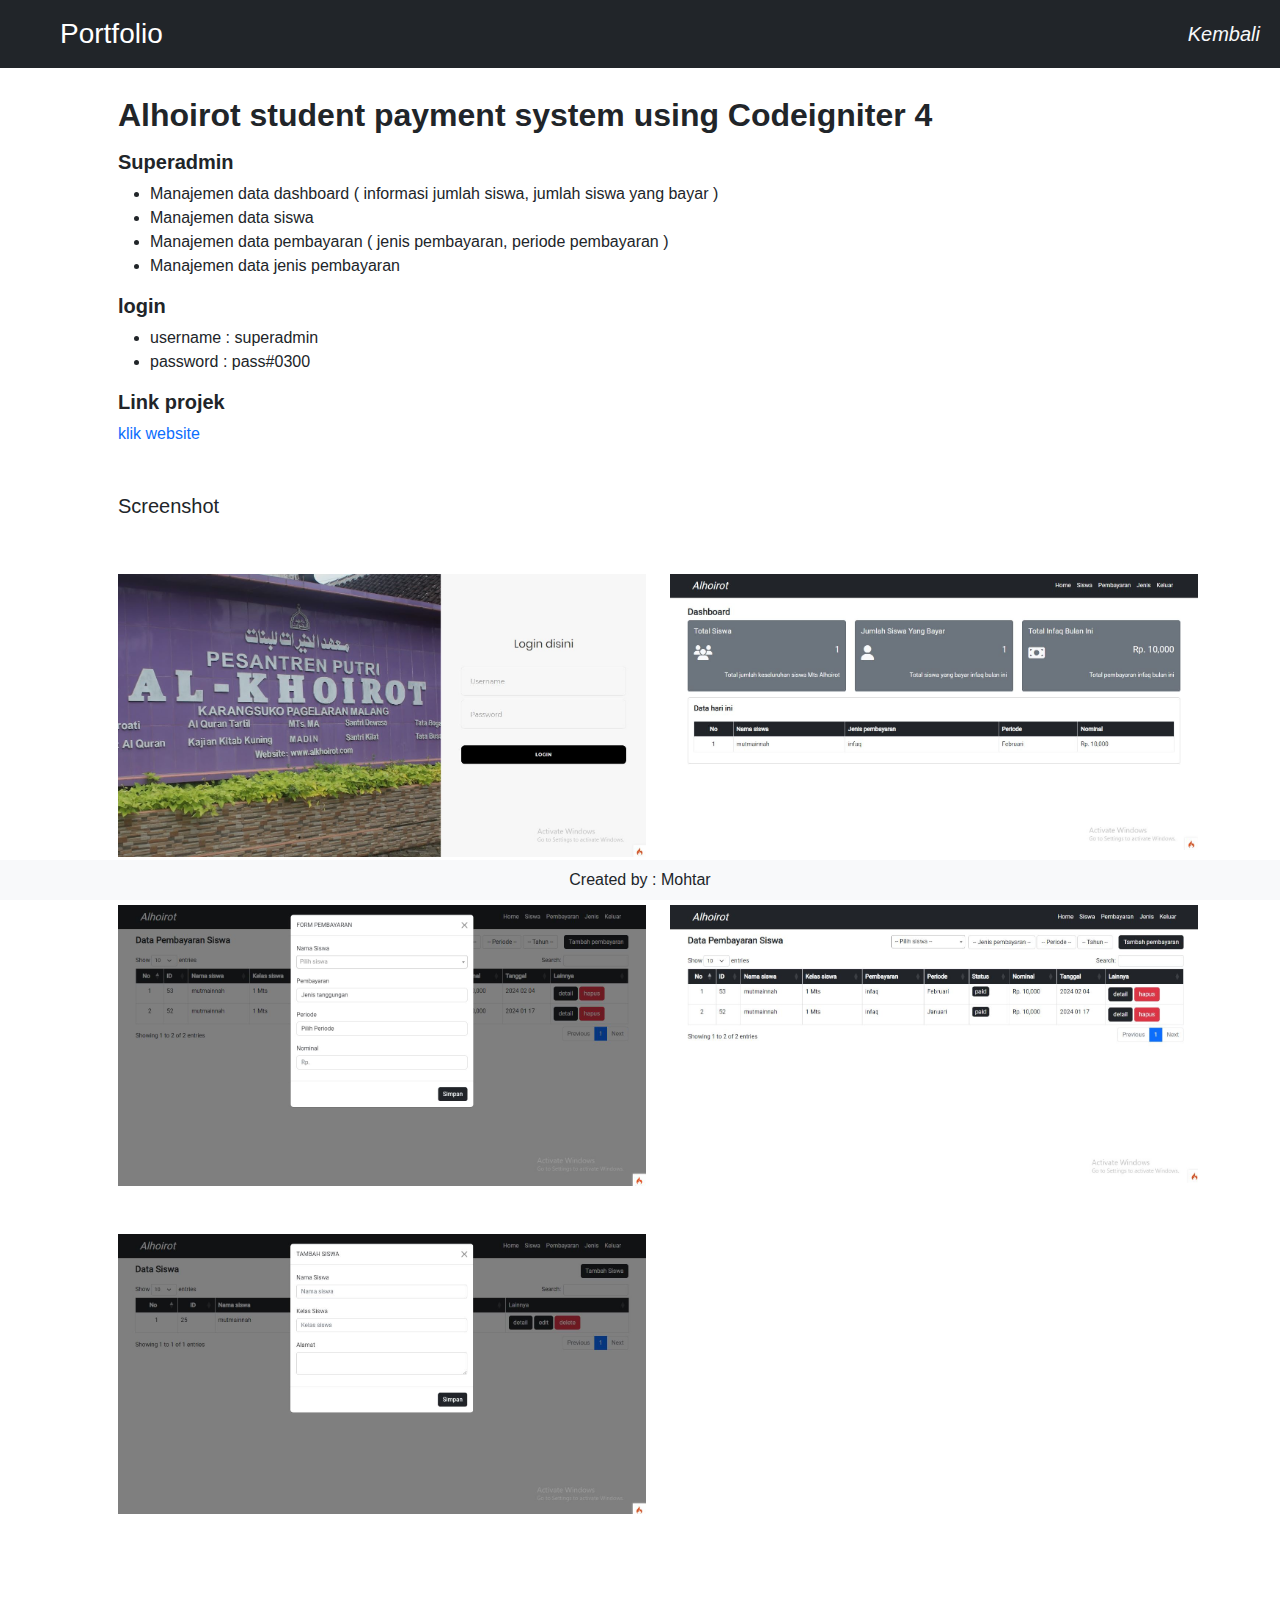
<file: view/detail_pembayaran.html>
<!doctype html>
<html lang="en">
  <head>
    <!-- Required meta tags -->
    <meta charset="utf-8" />
    <meta name="viewport" content="width=device-width, initial-scale=1" />

    <!-- Bootstrap CSS -->
    <link rel="stylesheet" href="https://cdnjs.cloudflare.com/ajax/libs/font-awesome/6.5.1/css/all.min.css" integrity="sha512-DTOQO9RWCH3ppGqcWaEA1BIZOC6xxalwEsw9c2QQeAIftl+Vegovlnee1c9QX4TctnWMn13TZye+giMm8e2LwA==" crossorigin="anonymous" referrerpolicy="no-referrer" />
    <link href="../assets/bootstrap.min.css" rel="stylesheet" />
    <link rel="stylesheet" href="../style.css" />
    <title>My Portfolio</title>
  </head>
  <body id="home">
    <!-- navbar -->
    <nav class="navbar navbar-expand-lg navbar-dark bg-dark fixed-top">
      <div class="container-fluid">
        <a class="navbar-brand" href="#home"><b class="text-navbar ms-lg-5 fs-3 fw-lighter">Portfolio</b></a>
        <button class="navbar-toggler" type="button" data-bs-toggle="collapse" data-bs-target="#navbarNavDropdown" aria-controls="navbarNavDropdown" aria-expanded="false" aria-label="Toggle navigation">
          <span class="navbar-toggler-icon"></span>
        </button>
        <div class="collapse navbar-collapse" id="navbarNavDropdown">
          <ul class="navbar-nav ms-auto fs-5 fw-light fst-italic">
            <li class="nav-item">
              <a class="nav-link text-light" aria-current="page" href="../index.html">Kembali</a>
            </li>
          </ul>
        </div>
      </div>
    </nav>
    <div class="container my-5">
        <div class="row pb-5">
            <div class="col-lg-12 ps-lg-5 ps-sm-0">
                <h2 class="fw-bolder mt-5">Alhoirot student payment system using Codeigniter 4</h2>
                <h5 class="mt-3 fw-bold">Superadmin</h5>
                <ul>
                    <li>Manajemen data dashboard ( informasi jumlah siswa, jumlah siswa yang bayar )</li>
                    <li>Manajemen data siswa</li>
                    <li>Manajemen data pembayaran ( jenis pembayaran, periode pembayaran )</li>
                    <li>Manajemen data jenis pembayaran</li>
                </ul>
                <h5 class="mt-3 fw-bold">login</h5>
                <ul>
                    <li>username : superadmin</li>
                    <li>password : pass#0300</li>
                </ul>
                <h5 class="mt-3 fw-bold">Link projek</h5>
                <a href="https://mhappkasir.000webhostapp.com/" class="text-decoration-none">klik website</a>
                <h5 class="mt-5">Screenshot</h5>
                <div class="row">
                    <div class="col-lg-6 col-md-6 col-sm-6 col-12 pt-lg-5 pt-sm-3">
                        <img src="../img-project/alhoirot1.JPG" class="img-fluid" alt="...">
                    </div>
                    <div class="col-lg-6 col-md-6 col-sm-6 col-12 pt-lg-5 pt-sm-3">
                        <img src="../img-project/alhoirot2.JPG" class="img-fluid" alt="...">
                    </div>
                    <div class="col-lg-6 col-md-6 col-sm-6 col-12 pt-lg-5 pt-sm-3">
                        <img src="../img-project/alhoirot3.JPG" class="img-fluid" alt="...">
                    </div>
                    <div class="col-lg-6 col-md-6 col-sm-6 col-12 pt-lg-5 pt-sm-3">
                        <img src="../img-project/alhoirot4.JPG" class="img-fluid" alt="...">
                    </div>
                    <div class="col-lg-6 col-md-6 col-sm-6 col-12 pt-lg-5 pt-sm-3">
                        <img src="../img-project/alhoirot5.JPG" class="img-fluid" alt="...">
                    </div>
                </div>
            </div>
        </div>
    </div>
    <!-- footer -->
    <nav class="navbar fixed-bottom navbar-light bg-light">
        <div class="container-fluid justify-content-center">
          <a class="text-center text-decoration-none text-dark" href="#">Created by : Mohtar</a>
        </div>
      </nav>
      <!-- akhir footer -->
      <script src="../assets/bundle.min.js"></script>

  </body>
</html>
</file>
<file: style.css>
body{
  font-family: "Arial";
}
.jumbotron {
  padding-top: 5rem;
  background-color: #e2edff;
}
/* #project {
  background-color: #e2edff;
} */
section {
  padding-top: 5rem;
}
.text-navbar {
  font-family: "Arial";
}
#project .title {
  font-size: 12px;
  font-weight: 600;
}
#project .title-project {
  font-size: 14px;
}
#project .detail {
  font-size: 14px;
}
#project img{
  height: 180px;
  
}
</file>
